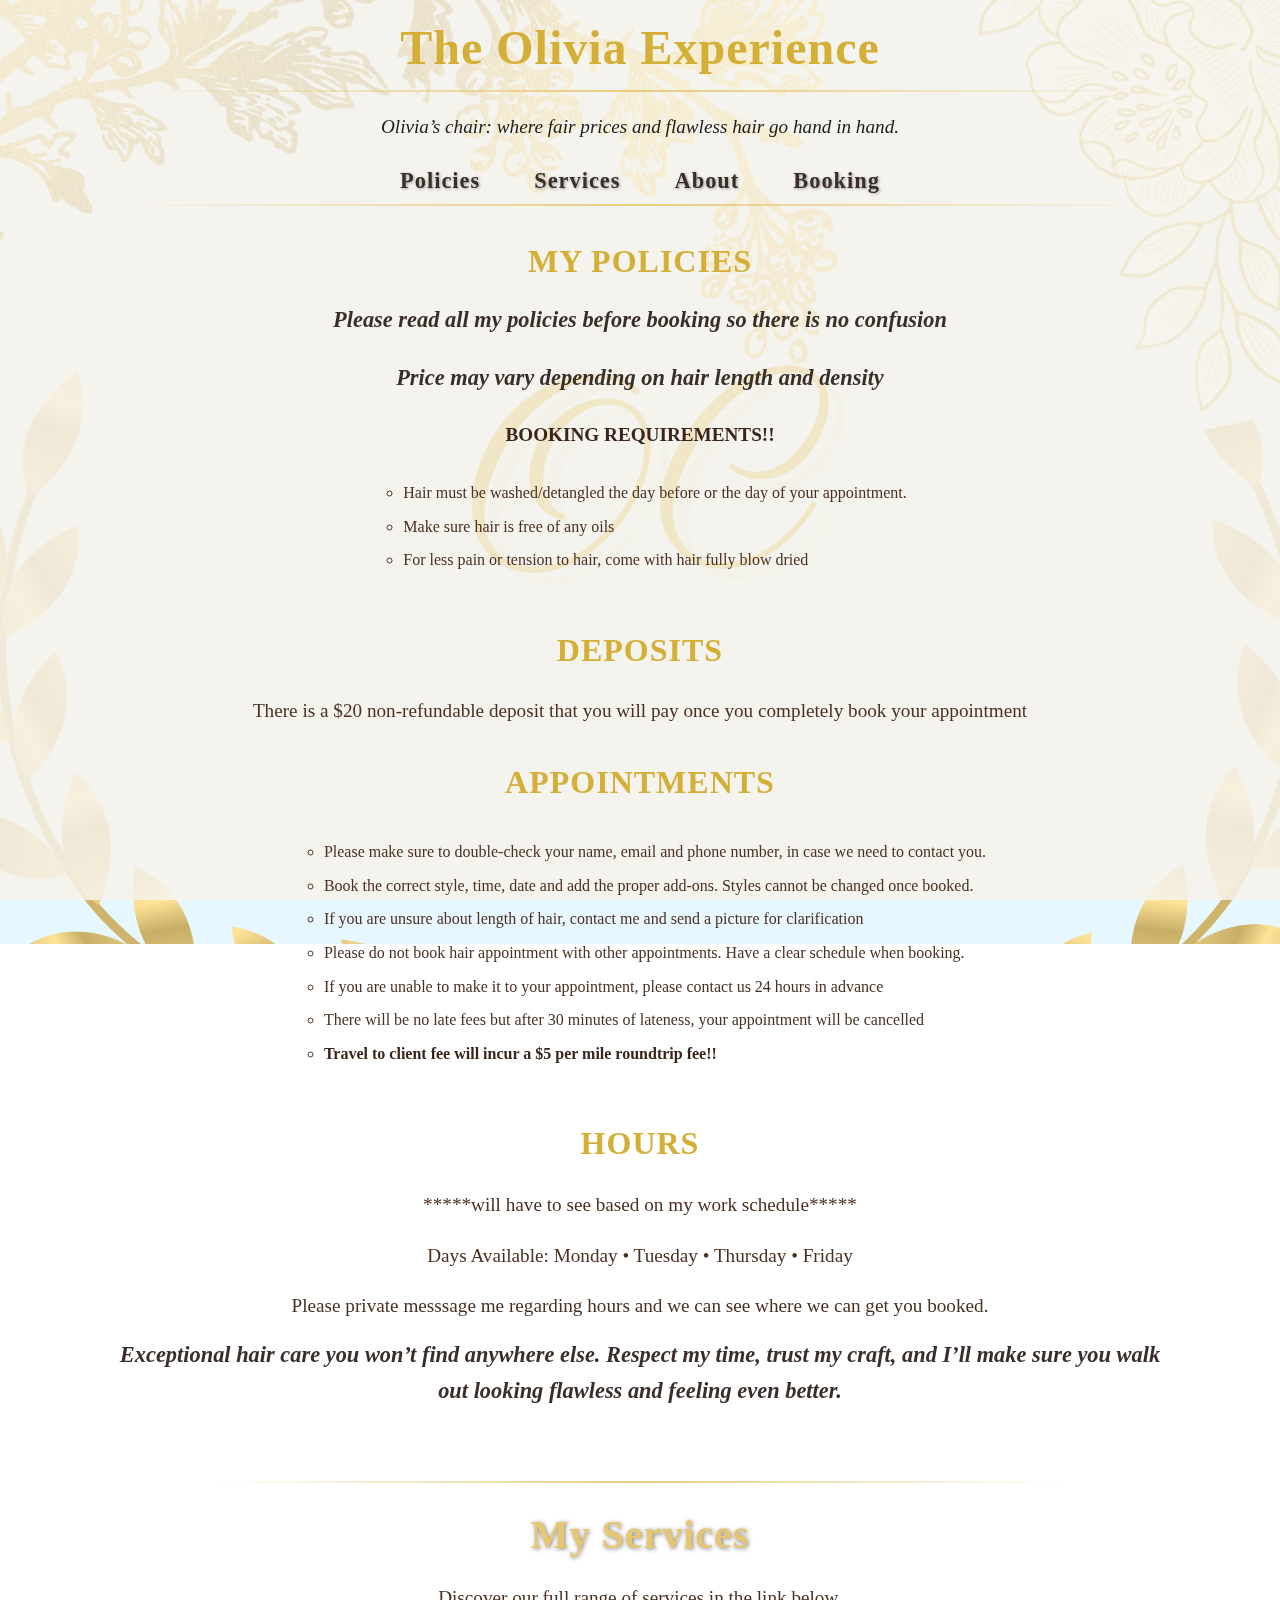
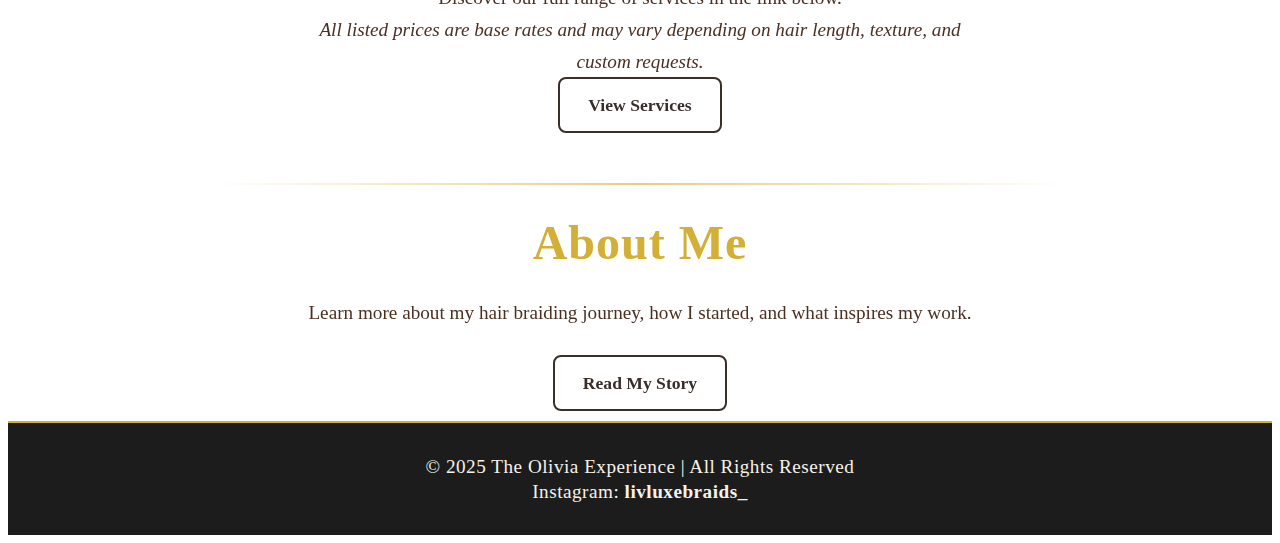
<file: index.html>
<!DOCTYPE html>
<html>
  <head>
    <title>The Olivia Experience</title>
    <link rel="stylesheet" href="OSH_Style.css" />
  </head>

  <body>
    <header>
      <h1>The Olivia Experience</h1>
      <hr class="divider">
      <p><em>Olivia’s chair: where fair prices and flawless hair go hand in hand.</em></p>
    </header>

    <nav>
      <a href="#Policies">Policies</a>
      <a href="#Services">Services</a>
      <a href="#About">About</a>
      <a href="/OS_Booking.html">Booking</a>

      <hr class="divider">
    </nav>


    <section id = "Policies" class="Policies">
      <h2>My Policies</h2>
      <h3>Please read all my policies before booking so there is no confusion </h3>
      <h3>Price may vary depending on hair length and density</h3>
      <p><strong>BOOKING REQUIREMENTS!!</strong></p>
      <ul>
        <li>Hair must be washed/detangled the day before or the day of your appointment.</li>
        <li>Make sure hair is free of any oils</li>
        <li>For less pain or tension to hair, come with hair fully blow dried</li>
      </ul>

      <h2>Deposits</h2>
      <p>There is a $20 non-refundable deposit that you will pay once you completely book your appointment</p>

      <h2>Appointments</h2>
      <ul>
        <li>Please make sure to double-check your name, email and phone number, in case we need to contact you.</li>
        <li>Book the correct style, time, date and add the proper add-ons. Styles cannot be changed once booked.</li>
        <li>If you are unsure about length of hair, contact me and send a picture for clarification</li>
        <li>Please do not book hair appointment with other appointments. Have a clear schedule when booking.</li>
        <li>If you are unable to make it to your appointment, please contact us 24 hours in advance</li>
        <li>There will be no late fees but after 30 minutes of lateness, your appointment will be cancelled </li>
        <li><strong>Travel to client fee will incur a $5 per mile roundtrip fee!!</strong></li>
      </ul>

      <h2>Hours</h2>
      <p>*****will have to see based on my work schedule*****</p>
      <p>Days Available: Monday • Tuesday • Thursday • Friday</p>
      <p>Please private messsage me regarding hours and we can see where we can get you booked.</p>

      <h3>Exceptional hair care you won’t find anywhere else. Respect my time, trust my craft, and I’ll make sure you walk out looking flawless and feeling even better.</h3>


    </section>

    <section id = "Services" class="Services">
        <hr class="divider">
        <h1>My Services</h1>
        <p>
            Discover our full range of services in the link below.<br>
            <em> All listed prices are base rates and may vary depending on hair length, texture, and custom requests.</em> 
        </p>

        <a href="OS_Services.html" class="btn btn-outline">View Services</a>
    </section>

    <section id = "About" class="About">
      <hr class="divider">
      <h1>About Me</h1>
      <p>Learn more about my hair braiding journey, how I started, and what inspires my work.</p>

      <a class="btn btn-outline" href="OS_About.html">Read My Story</a>
  </section>
  </body>

  <footer>
    <p>© 2025 The Olivia Experience | All Rights Reserved</p>
    <p>Instagram: <a href="https://www.instagram.com/livluxebraids_/" target="_blank">livluxebraids_</a></p>
  </footer>

</html>
</file>
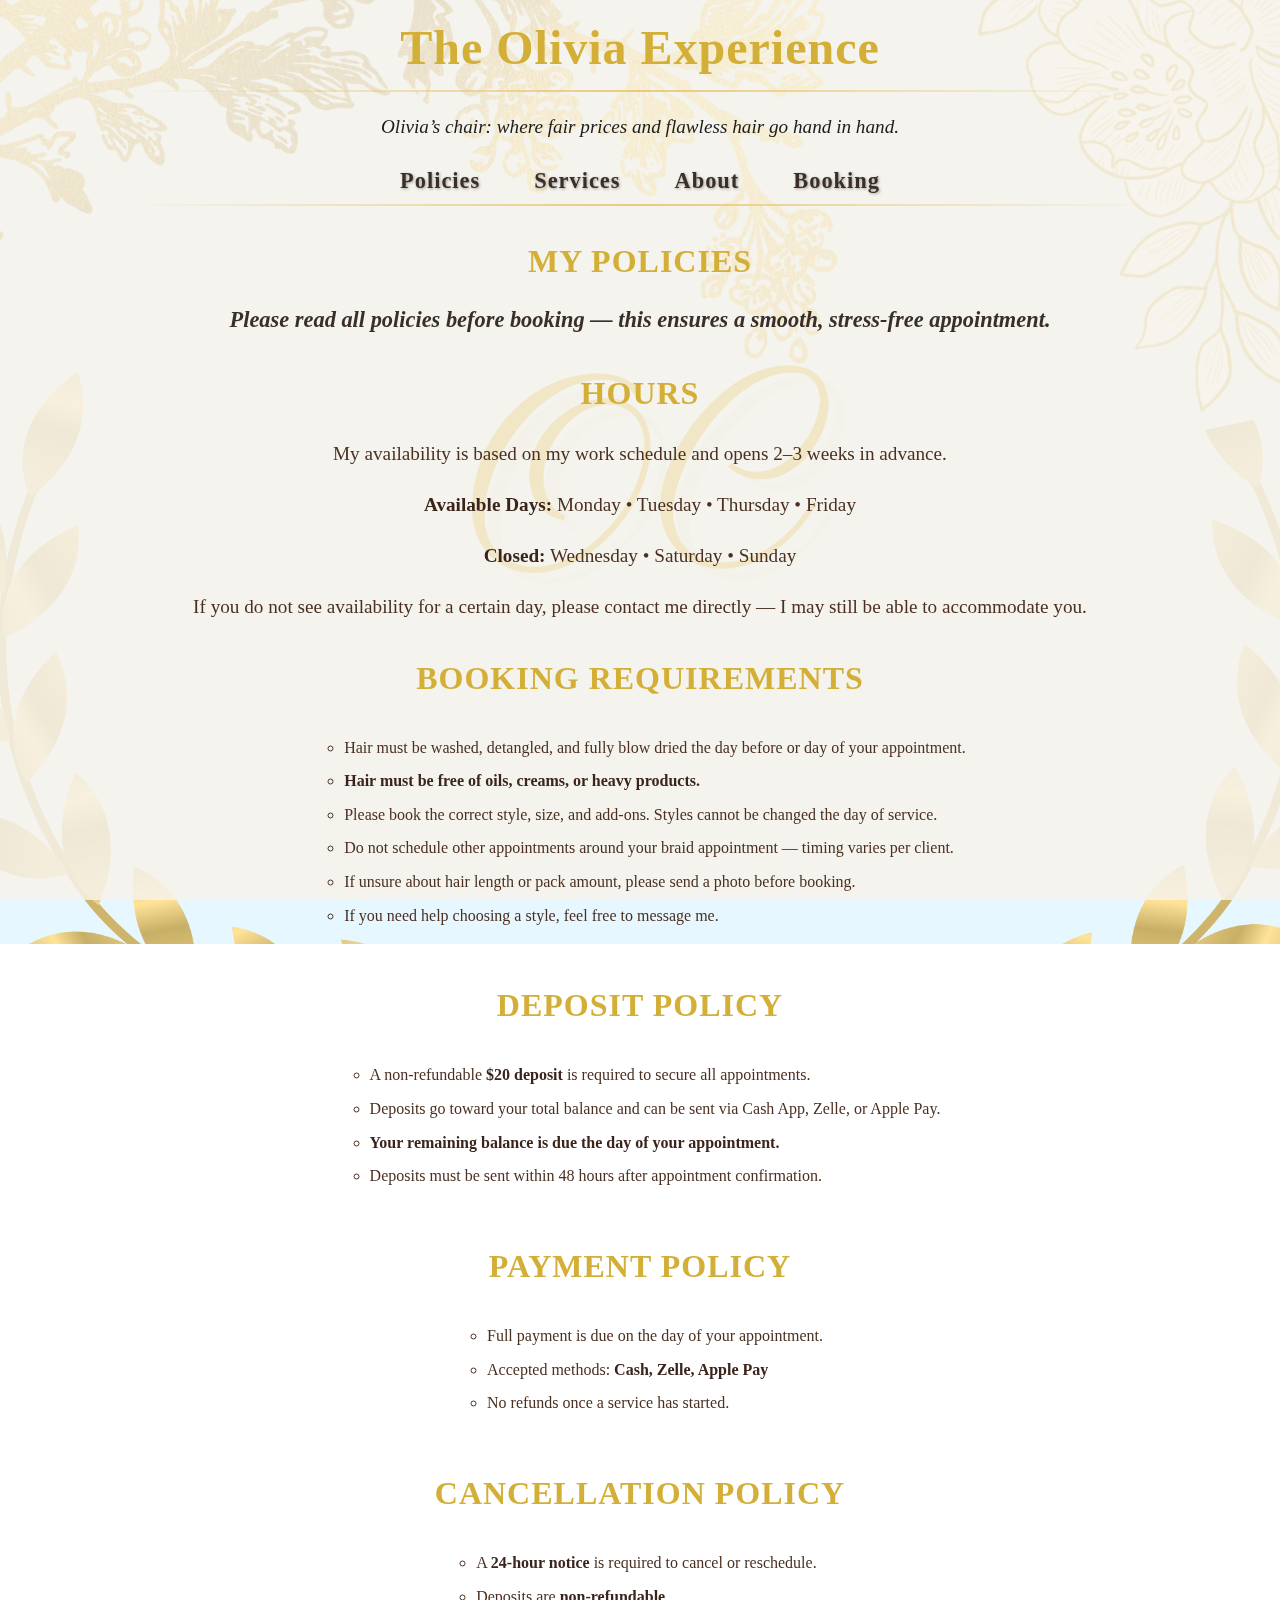
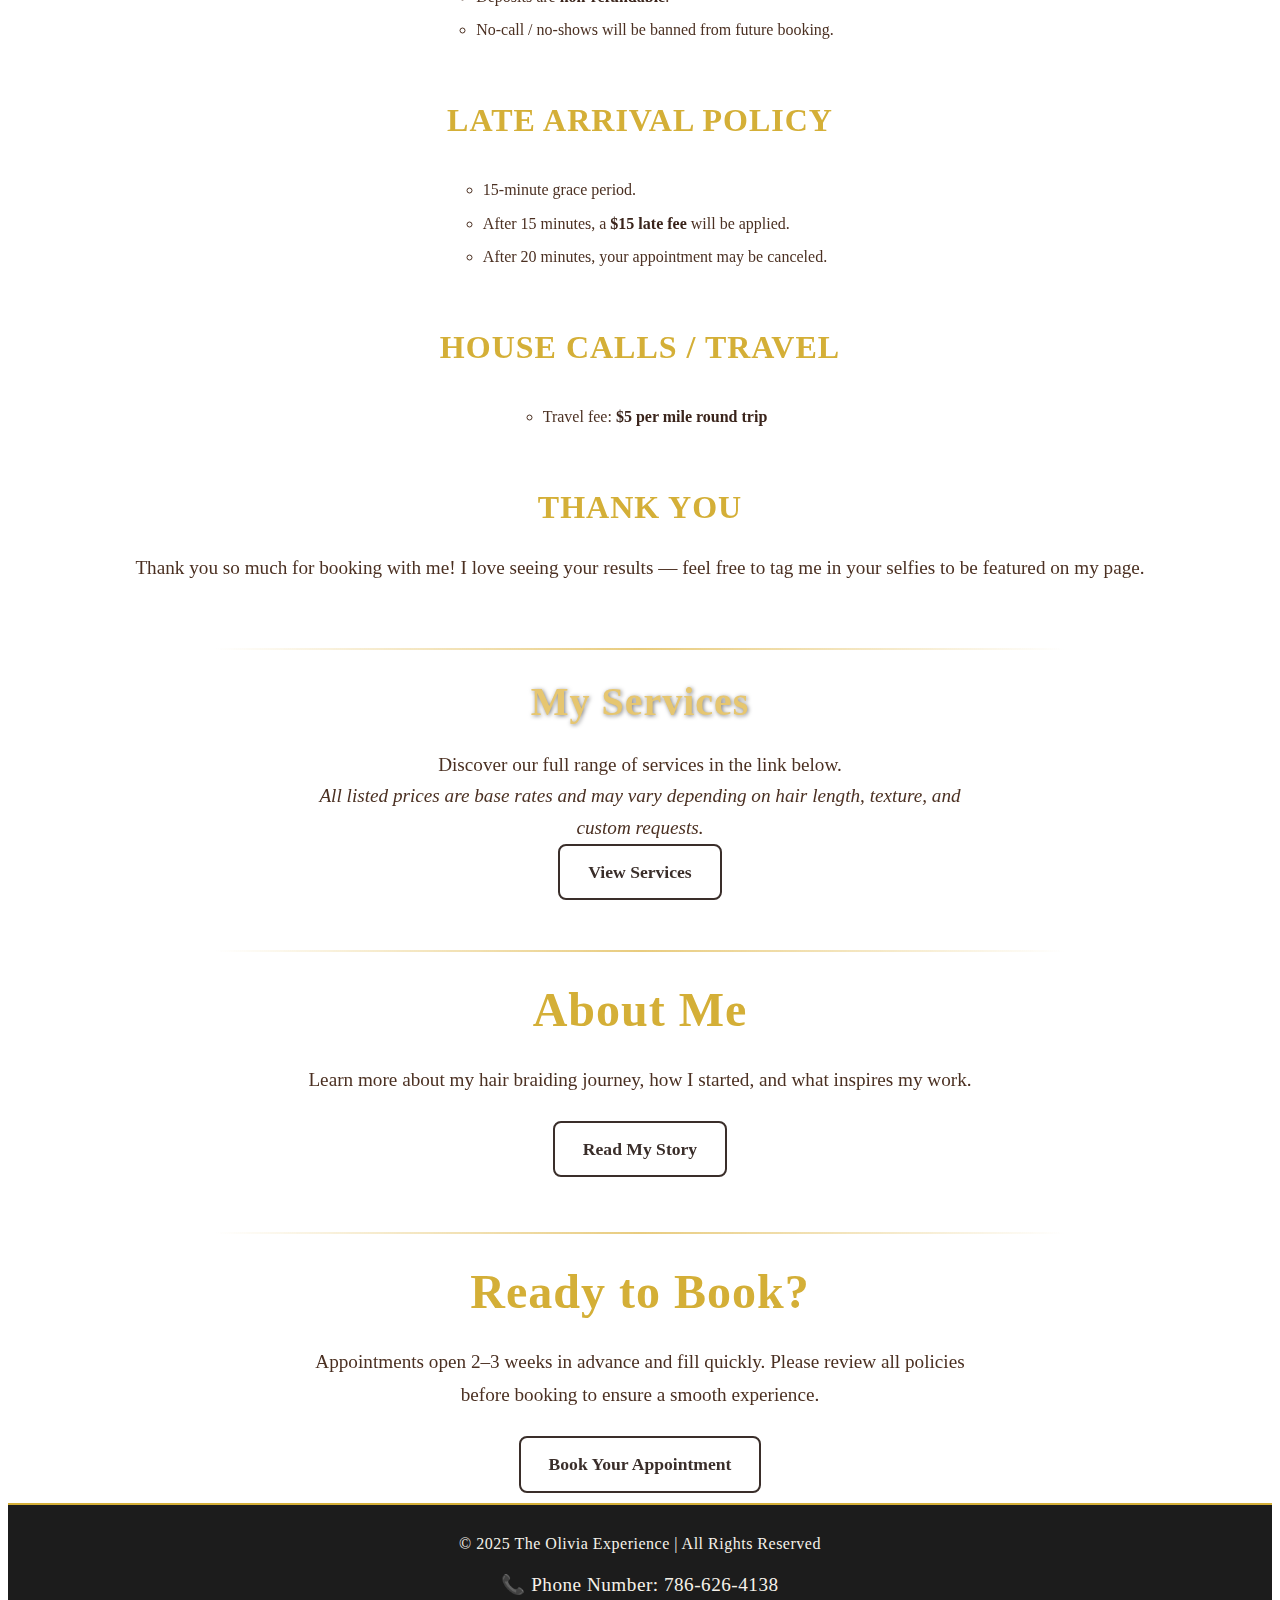
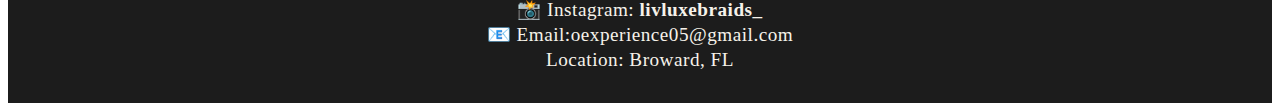
<file: Index.html>
<!DOCTYPE html>
<html>
  <head>
    <meta charset="UTF-8">
    <meta name="viewport" content="width=device-width, initial-scale=1.0">
    <title>The Olivia Experience</title>
    <link rel="stylesheet" href="OSH_Style.css" />
    </head>


  <body>
    <header>
      <h1>The Olivia Experience</h1>
      <hr class="divider">
      <p><em>Olivia’s chair: where fair prices and flawless hair go hand in hand.</em></p>
    </header>

    <nav>
      <a href="#Policies">Policies</a>
      <a href="OS_Services.html">Services</a>
      <a href="OS_About.html">About</a>
      <a href="OS_Booking.html">Booking</a>

      <hr class="divider">
    </nav>


    <section id="Policies" class="Policies">
        <h2>My Policies</h2>
        <h3>Please read all policies before booking — this ensures a smooth, stress-free appointment.</h3>

        <h2> HOURS</h2>
        <p>My availability is based on my work schedule and opens 2–3 weeks in advance.</p>
        <p><strong>Available Days:</strong> Monday • Tuesday • Thursday • Friday</p>
        <p><strong>Closed:</strong> Wednesday • Saturday • Sunday</p>
        <p>If you do not see availability for a certain day, please contact me directly — I may still be able to accommodate you.</p>

        <h2> BOOKING REQUIREMENTS</h2>
        <ul>
            <li>Hair must be washed, detangled, and fully blow dried the day before or day of your appointment.</li>
            <li><strong> Hair must be free of oils, creams, or heavy products.</strong></li>
            <li>Please book the correct style, size, and add-ons. Styles cannot be changed the day of service.</li>
            <li>Do not schedule other appointments around your braid appointment — timing varies per client.</li>
            <li>If unsure about hair length or pack amount, please send a photo before booking.</li>
            <li>If you need help choosing a style, feel free to message me.</li>
        </ul>

        <h2> DEPOSIT POLICY</h2>
        <ul>
            <li>A non-refundable <strong>$20 deposit</strong> is required to secure all appointments.</li>
            <li>Deposits go toward your total balance and can be sent via Cash App, Zelle, or Apple Pay.</li>
            <li><strong>Your remaining balance is due the day of your appointment.</strong></li>
            <li>Deposits must be sent within 48 hours after appointment confirmation.</li>
        </ul>

        <h2> PAYMENT POLICY</h2>
        <ul>
            <li>Full payment is due on the day of your appointment.</li>
            <li>Accepted methods: <strong>Cash, Zelle, Apple Pay</strong></li>
            <li>No refunds once a service has started.</li>
        </ul>

        <h2> CANCELLATION POLICY</h2>
        <ul>
            <li>A <strong>24-hour notice</strong> is required to cancel or reschedule.</li>
            <li>Deposits are <strong>non-refundable</strong>.</li>
            <li>No-call / no-shows will be banned from future booking.</li>
        </ul>

        <h2> LATE ARRIVAL POLICY</h2>
        <ul>
            <li>15-minute grace period.</li>
            <li>After 15 minutes, a <strong>$15 late fee</strong> will be applied.</li>
            <li>After 20 minutes, your appointment may be canceled.</li>
        </ul>

        <h2> HOUSE CALLS / TRAVEL</h2>
        <ul>
            <li>Travel fee: <strong>$5 per mile round trip</strong></li>
        </ul>

        <h2> THANK YOU</h2>
        <p>Thank you so much for booking with me! I love seeing your results — feel free to tag me in your selfies to be featured on my page. </p>
    </section>


    <section id = "Services" class="Services">
        <hr class="divider">
        <h1>My Services</h1>
        <p>
            Discover our full range of services in the link below.<br>
            <em> All listed prices are base rates and may vary depending on hair length, texture, and custom requests.</em> 
        </p>

        <a href="OS_Services.html" class="btn btn-outline">View Services</a>
    </section>

    <section id = "About" class="About">
      <hr class="divider">
      <h1>About Me</h1>
      <p>Learn more about my hair braiding journey, how I started, and what inspires my work.</p>

      <a class="btn btn-outline" href="OS_About.html">Read My Story</a>
    </section>

    <section id="Booking" class="BookingCTA">
        <hr class="divider">
        <h1>Ready to Book?</h1>
        <p>
            Appointments open 2–3 weeks in advance and fill quickly.
            Please review all policies before booking to ensure a smooth experience.
        </p>

        <a href="Index.html" class="btn btn-outline">Book Your Appointment</a>
    </section>

    <footer>
        © 2025 The Olivia Experience | All Rights Reserved  
        <br><br>
        <p>📞 Phone Number: 786-626-4138</p>
        <p>📸 Instagram: <a href="https://www.instagram.com/livluxebraids_" target="_blank">
                        livluxebraids_
                    </a></p>
        <p>📧 Email:oexperience05@gmail.com</p>
        <p>Location: Broward, FL</p>
    </footer>

  </body>

</html>
</file>
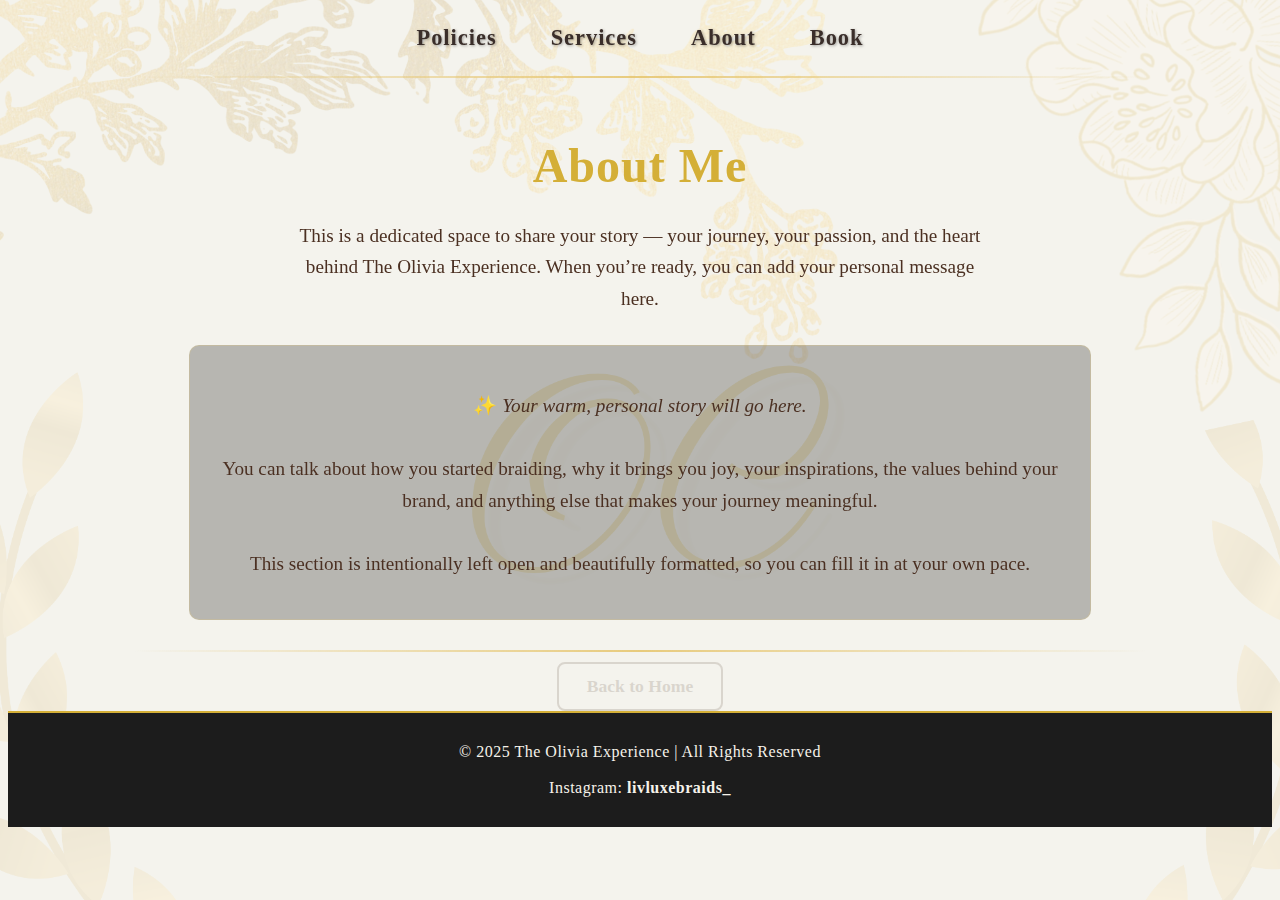
<file: OS_About.html>
<!DOCTYPE html>
<html lang="en">

<head>
    <meta charset="UTF-8">
    <meta name="viewport" content="width=device-width, initial-scale=1.0">
    <title>About Me | The Olivia Experience</title>
    <link rel="stylesheet" href="OSH_Style.css">
</head>

<body>

    <!-- NAVIGATION -->
    <nav>
        <a href="OS_Home.html#Policies">Policies</a>
        <a href="OS_Home.html#Services">Services</a>
        <a href="OS_About.html">About</a>
        <a href="OS_Booking.html">Book</a>
    </nav>

    <hr class="divider">

    <!-- ABOUT HEADER -->
    <section class="AboutPage">
        <h1>About Me</h1>

        <p class="about-intro">
            This is a dedicated space to share your story — your journey,
            your passion, and the heart behind The Olivia Experience.
            When you’re ready, you can add your personal message here.
        </p>

        <div class="about-placeholder">
            <p>
                ✨ <em>Your warm, personal story will go here.</em><br><br>
                You can talk about how you started braiding, why it brings you joy,
                your inspirations, the values behind your brand, and anything else
                that makes your journey meaningful.
                <br><br>
                This section is intentionally left open and beautifully formatted,
                so you can fill it in at your own pace.
            </p>
        </div>
    </section>

    <hr class="divider">

    <!-- BACK BUTTON -->
    <div class="centered">
        <a href="OS_Home.html#About" class="btn btn-outline">Back to Home</a>
    </div>

    <footer>
        © 2025 The Olivia Experience | All Rights Reserved  
        <br><br>
        Instagram: 
        <a href="https://www.instagram.com/livluxebraids_" target="_blank">
            livluxebraids_
        </a>
    </footer>

</body>

</html>
</file>
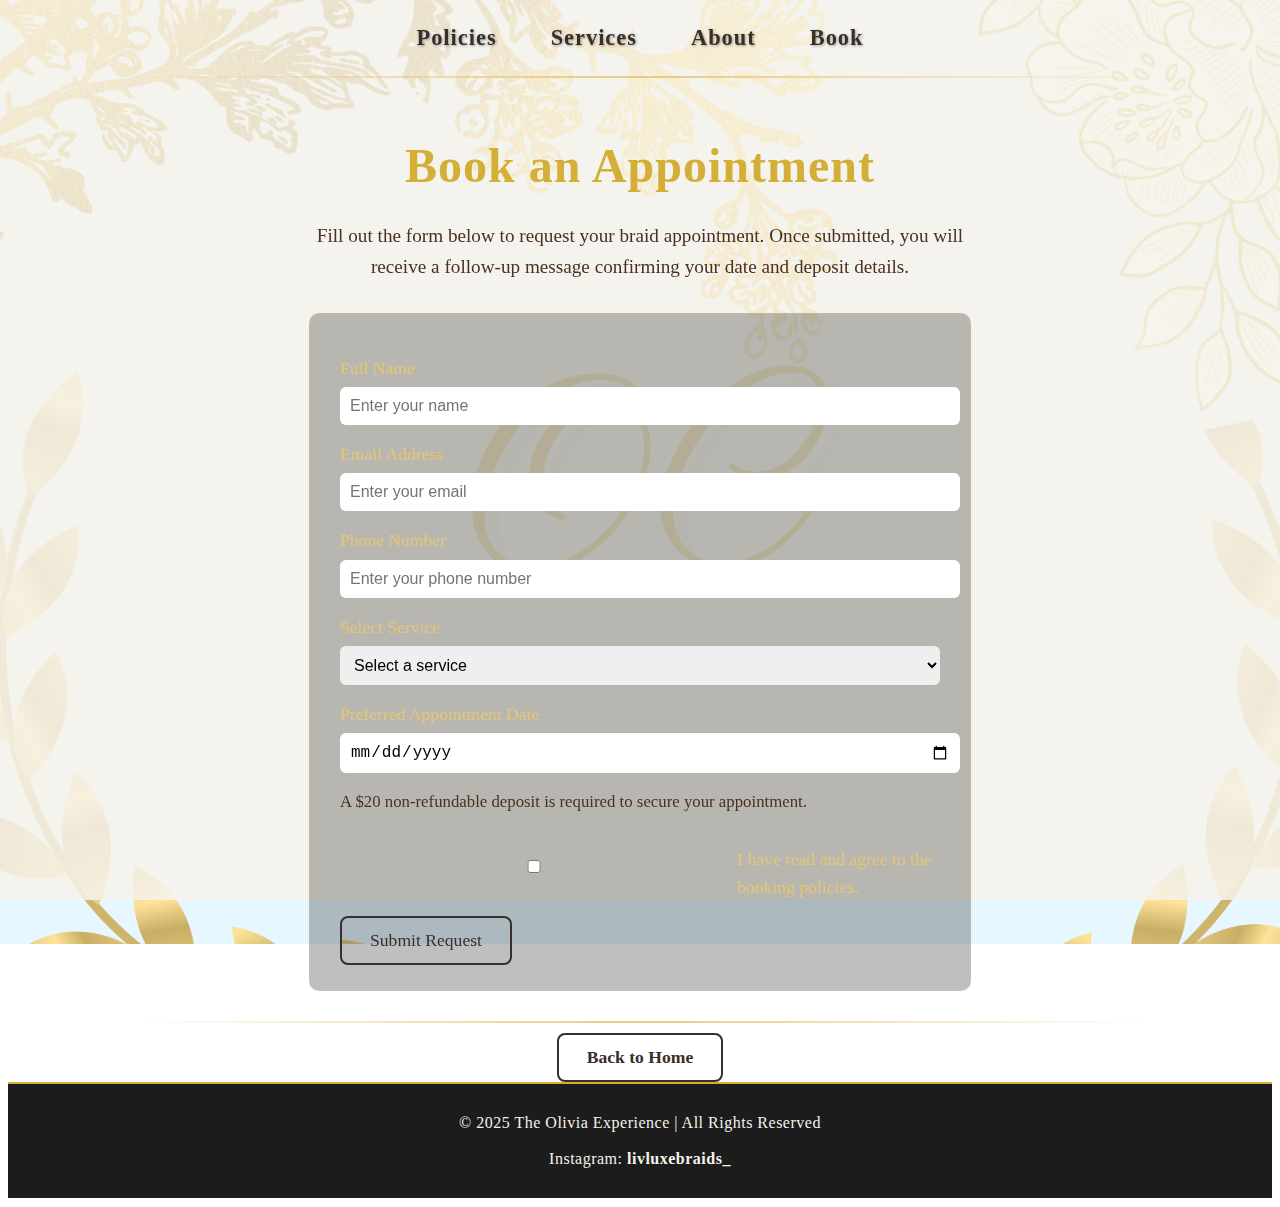
<file: OS_Booking.html>
<!DOCTYPE html>
<html lang="en">

<head>
    <meta charset="UTF-8">
    <meta name="viewport" content="width=device-width, initial-scale=1.0">
    <title>Book Appointment | The Olivia Experience</title>
    <link rel="stylesheet" href="OSH_Style.css">
</head>

<body>

    <!-- NAVIGATION -->
    <nav>
        <a href="OS_Home.html#Policies">Policies</a>
        <a href="OS_Home.html#Services">Services</a>
        <a href="OS_About.html">About</a>
        <a href="OS_Booking.html">Book</a>
    </nav>

    <hr class="divider">

    <!-- BOOKING FORM -->
    <section class="BookingPage">
        <h1>Book an Appointment</h1>

        <p class="booking-intro">
            Fill out the form below to request your braid appointment.
            Once submitted, you will receive a follow-up message confirming your date and deposit details.
        </p>

        <form class="booking-form">
            
            <label>Full Name</label>
            <input type="text" placeholder="Enter your name">

            <label>Email Address</label>
            <input type="email" placeholder="Enter your email">

            <label>Phone Number</label>
            <input type="tel" placeholder="Enter your phone number">

            <label>Select Service</label>
            <select>
                <option disabled selected>Select a service</option>
                <option>Heart Stitch Braids</option>
                <option>Feed-In Stitch Braids</option>
                <option>Knotless Fulani Combo</option>
                <option>Marley Twists</option>
                <option>Senegalese Twists</option>
                <option>Mini Twists</option>
                <option>Maintenance / Touch-Up</option>
                <option>Scalp Treatment / Wash</option>
            </select>

            <label>Preferred Appointment Date</label>
            <input type="date">

            <p class="deposit-note">
                A $20 non-refundable deposit is required to secure your appointment.
            </p>

            <div class="checkbox">
                <input type="checkbox">  
                <label>I have read and agree to the booking policies.</label>
            </div>

            <button type="submit" class="btn btn-outline" style="margin-top:15px;">
                Submit Request
            </button>

        </form>
    </section>

    <hr class="divider">

    <div class="centered">
        <a href="OS_Home.html" class="btn btn-outline">Back to Home</a>
    </div>

    <footer>
        © 2025 The Olivia Experience | All Rights Reserved  
        <br><br>
        Instagram: 
        <a href="https://www.instagram.com/livluxebraids_" target="_blank">
            livluxebraids_
        </a>
    </footer>

</body>

</html>
</file>
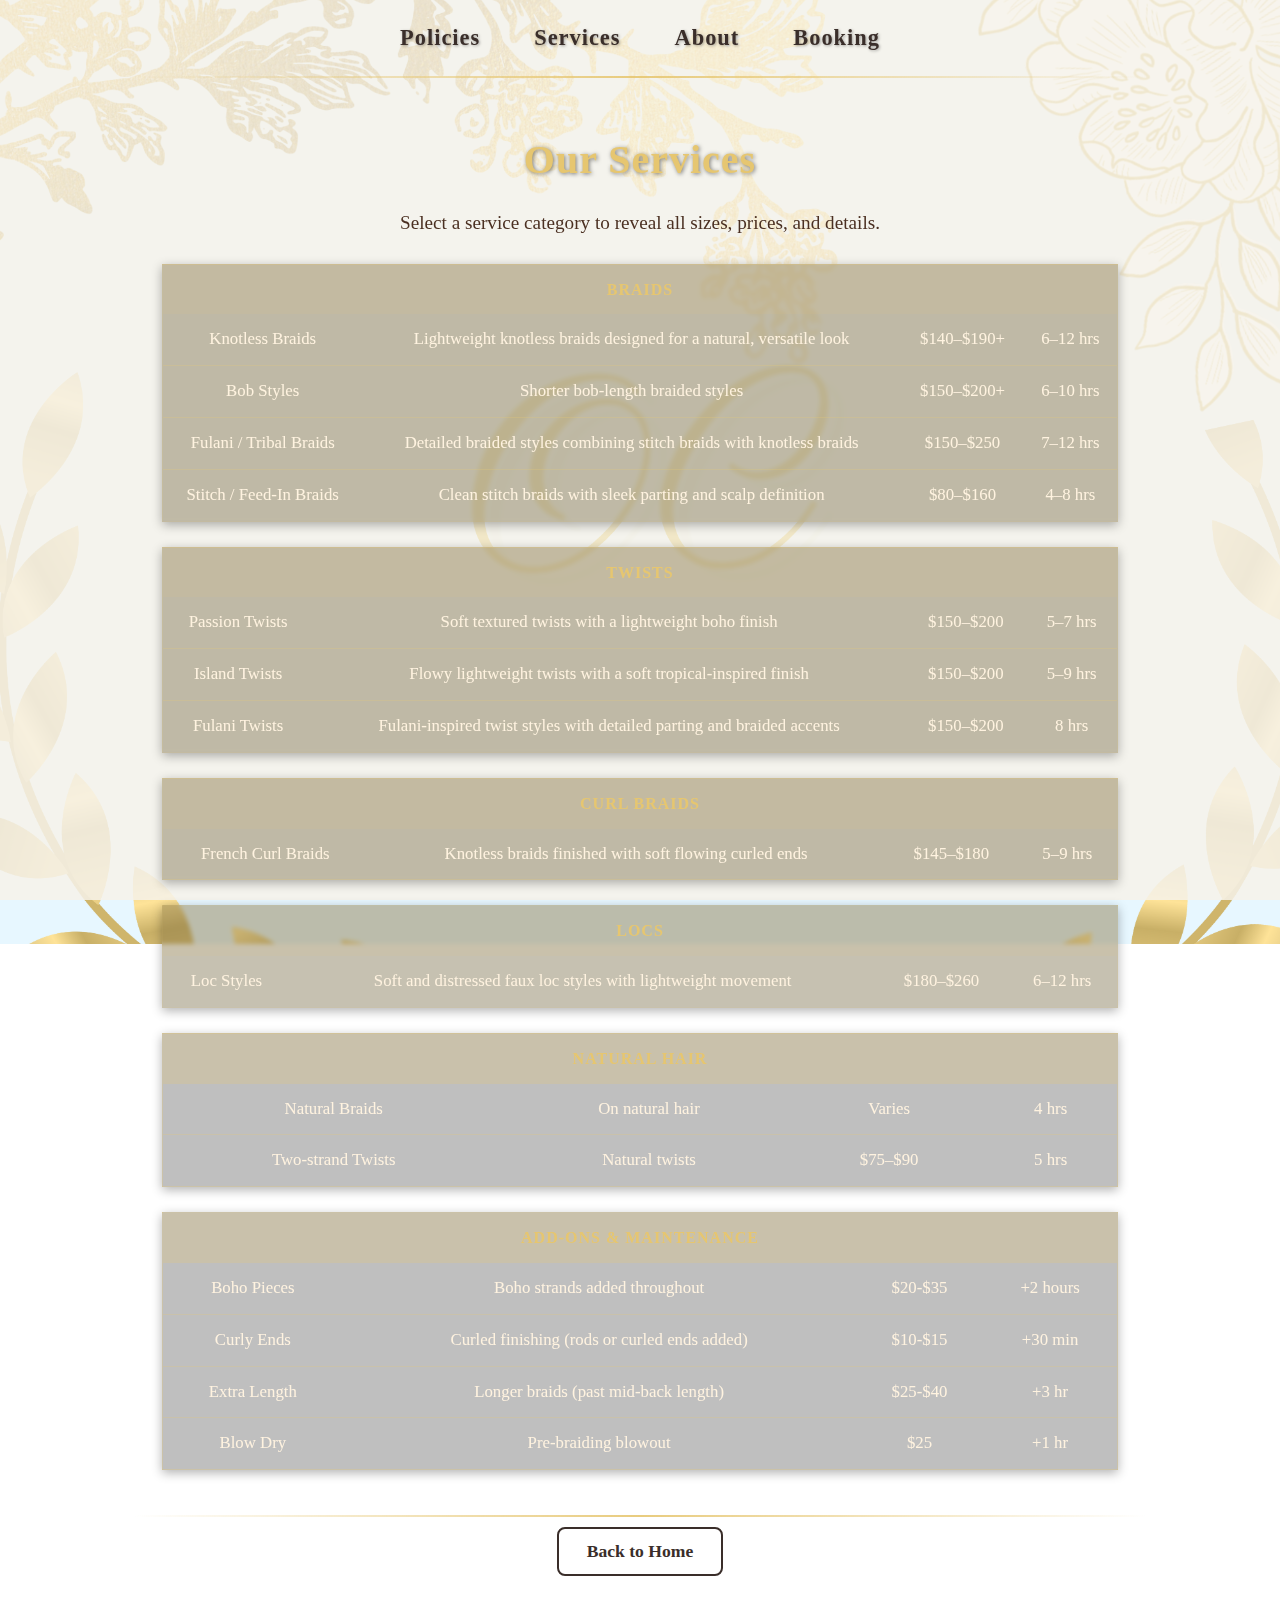
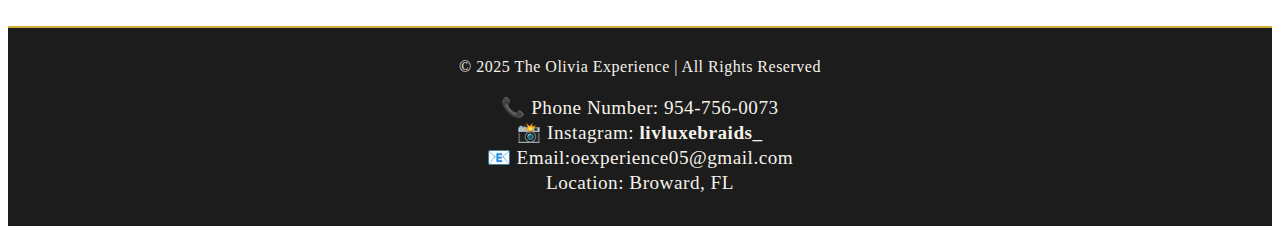
<file: OS_Services.html>
<!DOCTYPE html>
<html lang="en">
<head>
    <meta charset="UTF-8">
    <meta name="viewport" content="width=device-width, initial-scale=1.0">
    <title>Services | The Olivia Experience</title>
    <link rel="stylesheet" href="OSH_Style.css">
</head>

<body>

    <!-- NAVIGATION -->
    <nav>
      <a href="index.html">Policies</a>
      <a href="OS_Services.html">Services</a>
      <a href="OS_About.html">About</a>
      <a href="OS_Booking.html">Booking</a>
    </nav>

    <hr class="divider">

    <!-- SERVICES HEADER -->
    <section class="Services">
    <h1>Our Services</h1>
    <p>Select a service category to reveal all sizes, prices, and details.</p>


    <!-- CATEGORY TABLES RESTRUCTURED BASED ON OPTION C -->
    <div class="service-table">
    <table>
    <tr><th colspan="4">BRAIDS</th></tr>
    <tr class="collapsible">
        
    <td>Knotless Braids</td>
    <td>Lightweight knotless braids designed for a natural, versatile look</td>
    <td>$140–$190+</td>
    <td>6–12 hrs</td>
    </tr>
    
    <tr class="content-row">
        <td>Large</td>
        <td>Bigger braid sizes with larger parts for a quicker install</td>
        <td>$140</td>
        <td>6 hrs</td>
    </tr>
    
    <tr class="content-row">
        <td>Medium</td>
        <td>A balanced braid size offering fullness with a natural finish</td>
        <td>$160</td>
        <td>8 hrs 30 min</td>
    </tr>
    
    <tr class="content-row">
        <td>Smedium</td>
        <td>A blend between medium and small for added fullness and detail</td>
        <td>$175</td>
        <td>10 hrs</td>
    </tr>
    
    <tr class="content-row">
        <td>Small</td>
        <td>Smaller detailed braids for a fuller and longer-lasting look</td>
        <td>$190</td>
        <td>12 hrs 30 min</td>
    </tr>
    
    <tr class="content-row">
        <td>Extra Small</td>
        <td>Highly detailed extra small styles requiring artist approval</td>
        <td>Final price determined after consultation</td>
        <td>12 hrs +</td>
    </tr>

    <tr class="collapsible">
        <td>Bob Styles</td> 
        <td>Shorter bob-length braided styles</td>
        <td>$150–$200+</td>
        <td>6–10 hrs</td>
    </tr>
    
    <tr class="content-row">
        <td>Medium</td>
        <td>Balanced bob styles with moderate fullness</td>
        <td>$150</td>
        <td>6 hrs</td>
    </tr>
    
    <tr class="content-row">
        <td>Smedium</td>
        <td>A blend between medium and small for a fuller look</td>
        <td>$170</td>
        <td>7 hrs</td>
    </tr>
    
    <tr class="content-row">
        <td>Small</td>
        <td>Fuller bob styles with a more detailed look</td>
        <td>$200</td>
        <td>9 hrs</td>
    </tr>

    <tr class="collapsible">
        <td>Fulani / Tribal Braids</td>
        <td>Detailed braided styles combining stitch braids with knotless braids</td>
        <td>$150–$250</td>
        <td>7–12 hrs</td>
    </tr>
    
    <tr class="content-row">
        <td>Medium</td>
        <td>Clean tribal braid styles with moderate fullness and detail</td>
        <td>$150</td>
        <td>7 hrs</td>
    </tr>
    
    <tr class="content-row">
        <td>Smedium</td>
        <td>A fuller tribal look with more intricate parting and braid count</td>
        <td>$165</td>
        <td>9 hrs</td>
    </tr>
    
    <tr class="content-row">
        <td>Small</td>
        <td>Detailed tribal braids with smaller sections for a fuller finish</td>
        <td>$200</td>
        <td>12 hrs</td>
    </tr>

    <tr class="collapsible">
        <td>Stitch / Feed-In Braids</td>
        <td>Clean stitch braids with sleek parting and scalp definition</td>
        <td>$80–$160</td>
        <td>4–8 hrs</td>
    </tr>
    
    <tr class="content-row">
        <td>4–6 Stitch Braids</td>
        <td>Simple feed-in braid styles with a clean and lightweight finish</td>
        <td>$80</td>
        <td>4 hrs</td>
    </tr>
    
    <tr class="content-row">
        <td>8 Stitch Braids</td>
        <td>A fuller stitch braid look with added braid definition</td>
        <td>$100</td>
        <td>6 hrs</td>
    </tr>
    
    <tr class="content-row">
        <td>10 Stitch Braids</td>
        <td>Detailed stitch braid styles with more braid count and fullness</td>
        <td>$110</td>
        <td>8 hrs</td>
    </tr>
    
    <tr class="content-row">
        <td>Alicia Keys Braids — Smedium</td>
        <td>Signature inspired braid pattern with balanced fullness and detail</td>
        <td>$145</td>
        <td>5 hrs</td>
    </tr>
    
    <tr class="content-row">
        <td>Alicia Keys Braids — Small</td>
        <td>Smaller detailed Alicia Keys inspired braids for a fuller finish</td>
        <td>$160</td>
        <td>6 hrs 40 min</td>
    </tr>

    </table>
    </div>

    <div class="service-table">
    <table>
    <tr><th colspan="4">TWISTS</th></tr>
    <tr class="collapsible">
    
    <tr class="collapsible">
        <td>Passion Twists</td>
        <td>Soft textured twists with a lightweight boho finish</td>
        <td>$150–$200</td>
        <td>5–7 hrs</td>
    </tr>
    
    <tr class="content-row">
        <td>Medium</td>
        <td>Lightweight twists with a soft natural look</td>
        <td>$150</td>
        <td>5 hrs 30 min</td>
    </tr>
    
    <tr class="content-row">
        <td>Smedium</td>
        <td>A fuller twist look with added volume and definition</td>
        <td>$175</td>
        <td>6 hrs</td>
    </tr>
    
    <tr class="content-row">
        <td>Small</td>
        <td>Detailed passion twists for maximum fullness and movement</td>
        <td>$200</td>
        <td>7 hrs</td>
    </tr>
    
    <tr class="collapsible">
        <td>Island Twists</td>
        <td>Flowy lightweight twists with a soft tropical-inspired finish</td>
        <td>$150–$200</td>
        <td>5–9 hrs</td>
    </tr>
    
    <tr class="content-row">
        <td>Medium</td>
        <td>Soft lightweight twists with a natural everyday look</td>
        <td>$150</td>
        <td>5 hrs 30 min</td>
    </tr>
    
    <tr class="content-row">
        <td>Smedium</td>
        <td>Fuller twists with added volume and a more detailed finish</td>
        <td>$175</td>
        <td>7 hrs</td>
    </tr>
    
    <tr class="content-row">
        <td>Small</td>
        <td>Smaller detailed twists for extra fullness and movement</td>
        <td>$200</td>
        <td>9 hrs</td>
    </tr>
    
    <tr class="collapsible">
        <td>Fulani Twists</td>
        <td>Fulani-inspired twist styles with detailed parting and braided accents</td>
        <td>$150–$200</td>
        <td>8 hrs</td>
    </tr>
    
    <tr class="content-row">
        <td>Medium</td>
        <td>Balanced Fulani twist styles with moderate fullness</td>
        <td>$150</td>
        <td>8 hrs</td>
    </tr>
    
    <tr class="content-row">
        <td>Smedium</td>
        <td>A fuller Fulani twist look with added detail and volume</td>
        <td>$165</td>
        <td>8 hrs</td>
    </tr>
    
    <tr class="content-row">
        <td>Small</td>
        <td>Detailed Fulani twists with smaller sections for a fuller finish</td>
        <td>$200</td>
        <td>8 hrs</td>
    </tr>

    </table>
    </div>


    <div class="service-table">
    <table>
    <tr><th colspan="4">CURL BRAIDS</th></tr>
    <tr class="collapsible">
        <td>French Curl Braids</td>
        <td>Knotless braids finished with soft flowing curled ends</td>
        <td>$145–$180</td>
        <td>5–9 hrs</td>
    </tr>
    
    <tr class="content-row">
        <td>Large</td>
        <td>Larger braid sizing with lightweight fullness and soft curls</td>
        <td>$145</td>
        <td>5 hrs 30 min</td>
    </tr>
    
    <tr class="content-row">
        <td>Medium</td>
        <td>Balanced braid sizing with soft curls and moderate fullness</td>
        <td>$155</td>
        <td>7 hrs 30 min</td>
    </tr>
    
    <tr class="content-row">
        <td>Smedium</td>
        <td>A fuller braid look with added detail and soft curled ends</td>
        <td>$165</td>
        <td>8 hrs 30 min</td>
    </tr>
    
    <tr class="content-row">
        <td>Small</td>
        <td>Detailed smaller braids with maximum fullness and curl definition</td>
        <td>$180</td>
        <td>9 hrs 30 min</td>
    </tr>

    </table>
    </div>


    <div class="service-table">
    <table>
    <tr><th colspan="4">LOCS</th></tr>
    <tr class="collapsible">
        <td>Loc Styles</td>
        <td>Soft and distressed faux loc styles with lightweight movement</td>
        <td>$180–$260</td>
        <td>6–12 hrs</td>
    </tr>
    
    <tr class="content-row">
        <td>Soft Locs</td>
        <td>Lightweight soft faux locs with a smooth natural finish</td>
        <td>$220–$260</td>
        <td>9–11 hrs</td>
    </tr>
    
    <tr class="content-row">
        <td>Distressed Locs</td>
        <td>Textured distressed faux locs with a more boho inspired look</td>
        <td>$200–$250</td>
        <td>10–12 hrs</td>
    </tr>
    </table>
    </div>


    <div class="service-table">
    <table>
    <tr><th colspan="4">NATURAL HAIR</th></tr>
    <tr><td>Natural Braids</td><td>On natural hair</td><td>Varies</td><td>4 hrs</td></tr>
    <tr><td>Two-strand Twists</td><td>Natural twists</td><td>$75–$90</td><td>5 hrs</td></tr>
    </table>
    </div>


    <div class="service-table">
    <table>
    <tr><th colspan="4">ADD-ONS & MAINTENANCE</th></tr>
    <tr><td>Boho Pieces</td><td>Boho strands added throughout</td><td>$20-$35</td><td>+2 hours</td></tr>
    <tr><td>Curly Ends</td><td>Curled finishing (rods or curled ends added)</td><td>$10-$15</td><td>+30 min</td></tr>
    <tr><td>Extra Length</td><td>Longer braids (past mid-back length)</td><td>$25-$40</td><td>+3 hr</td></tr>
    <tr><td>Blow Dry</td><td>Pre-braiding blowout</td><td>$25</td><td>+1 hr</td></tr>
        
    </table>
    </div>

    </section>

    <hr class="divider">

    <!-- BACK BUTTON -->
    <div style="text-align:center; padding-bottom: 50px;">
        <a href="index.html#Services" class="btn btn-outline">Back to Home</a>
    </div>

    <!-- FOOTER -->
    <footer>
        © 2025 The Olivia Experience | All Rights Reserved  
        <br><br>
        <p>📞 Phone Number: 954-756-0073</p>
        <p>📸 Instagram: <a href="https://www.instagram.com/livluxebraids_" target="_blank">
                        livluxebraids_
                    </a></p>
        <p>📧 Email:oexperience05@gmail.com</p>
        <p>Location: Broward, FL</p>
    </footer>

    <script>
    document.addEventListener("DOMContentLoaded", function () {
        // For simple row dropdowns (Heart styles example)
        document.querySelectorAll(".collapsible").forEach(row => {
            row.addEventListener("click", () => {
                let next = row.nextElementSibling;
                while (next && next.classList.contains("content-row")) {
                    next.style.display = next.style.display === "table-row" ? "none" : "table-row";
                    next = next.nextElementSibling;
                }
            });
        });
    });
    </script>
</body>
</html>
</file>
<file: OSH_Style.css>
/* ============================================================
   OSH STYLESHEET
   Sections:
   1. CSS Variables
   2. Global Body + Background
   3. Typography
   4. Header & Navigation
   5. Dividers
   6. Sections (General)
   7. Buttons
   8. Promo Bar
   9. Services Table
   10. About Page
   11. Booking Page
   12. Footer
   13. Utilities
============================================================ */


/* ------------------------------------------------------------
   1. CSS VARIABLES
------------------------------------------------------------ */
:root {
    --gold:        #D4AF37;
    --gold-light:  #E6C670;
    --espresso:    #3A2E2A;
    --deep-brown:  #4B3022;
    --charcoal:    #1C1C1C;
    --ivory:       #F6F2EA;
    --cream:       #FFF3E0;
    --text-dark:   #1C1C1C;
}


/* ------------------------------------------------------------
   2. GLOBAL BODY + BACKGROUND
------------------------------------------------------------ */
body {
    background-image: url(BOC.png);
    background-size: cover;
    background-position: center;
    background-repeat: no-repeat;
    background-attachment: fixed;
    overflow: auto;
}

body::before {
    content: "";
    position: fixed;
    inset: 0;
    background: rgba(246, 242, 234, 0.85);
    z-index: 0;
    pointer-events: none;
}


/* ------------------------------------------------------------
   3. TYPOGRAPHY
------------------------------------------------------------ */
h1, h2 {
    text-align: center;
    margin: 20px 0 15px;
    font-family: "Playfair Display", serif;
    color: var(--gold);
    letter-spacing: 1px;
}

h1 { font-size: 3rem; }

h2 {
    font-size: 2rem;
    text-transform: uppercase;
}

h3 {
    font-size: 1.4rem;
    color: var(--espresso);
    font-style: italic;
}

p {
    font-size: 1.2rem;
    line-height: 1.65;
    color: var(--text-dark);
}

a {
    text-decoration: none;
    color: var(--deep-brown);
    font-weight: bold;
}

a:hover {
    color: var(--deep-brown);
    text-shadow: 0 0 6px rgba(255, 216, 106, 0.5);
}


/* ------------------------------------------------------------
   4. HEADER & NAVIGATION
------------------------------------------------------------ */
header {
    position: relative;
    z-index: 1;
    text-align: center;
    padding-top: 0;
    color: #F8EAD8;
}

nav {
    text-align: center;
    margin: 25px 0;
    position: relative;
    z-index: 2;
}

nav a {
    margin: 0 25px;
    font-size: 1.4rem;
    font-weight: 600;
    letter-spacing: 1px;
    color: var(--espresso);
    text-shadow: 1px 1px 3px rgba(0, 0, 0, 0.35);
    transition: color 0.2s ease, transform 0.2s ease;
}

nav a:hover {
    color: var(--gold);
    transform: scale(1.05);
}


/* ------------------------------------------------------------
   5. DIVIDERS
------------------------------------------------------------ */
.divider {
    width: 80%;
    height: 2px;
    background: linear-gradient(to right, transparent, var(--gold-light), transparent);
    opacity: 0.9;
    border: none;
    margin: 10px auto;
    animation: fadeInLine 2.5s ease-in-out forwards;
}

@keyframes fadeInLine {
    0%   { width: 0;   opacity: 0; }
    40%  { width: 60%; opacity: 0.5; }
    100% { width: 100%; opacity: 0.9; }
}


/* ------------------------------------------------------------
   6. SECTIONS (General)
------------------------------------------------------------ */
section {
    position: relative;
    z-index: 1;
    padding: 0 8% 10px;
    font-family: "Cormorant Garamond", serif;
    line-height: 1.6;
    color: var(--deep-brown) !important;
}

section p,
section ul,
section li {
    color: var(--deep-brown) !important;
}

section strong {
    color: #3A241B;
}

section ul {
    list-style-type: circle;
    padding-left: 30px;
    margin-bottom: 20px;
}

section li {
    margin-bottom: 8px;
}

section p,
section ul {
    margin-bottom: 14px;
}

h2:hover,
li:hover {
    color: #FFD86A;
    transition: color 0.3s ease-in-out;
}

/* Booking CTA */
.BookingCTA {
    text-align: center;
    margin-top: 25px;
    padding-top: 10px;
}

.BookingCTA p {
    max-width: 650px;
    margin: 10px auto 25px;
    line-height: 1.7;
}

/* Policies */
.Policies {
    text-align: center;
}

.Policies ul {
    text-align: left;
    display: inline-block;
}

.Policies h2 { margin-top: 30px; }
.Policies h3 { margin-top: 15px; }

/* Services section */
.Services {
    text-align: center;
    margin-top: 20px;
    padding-top: 10px;
}

.Services h1 {
    font-size: 2.5rem;
    color: var(--gold-light);
    text-shadow: 1px 1px 4px rgba(0, 0, 0, 0.5);
}

.Services p {
    max-width: 700px;
    margin: 0 auto;
    font-size: 1.2rem;
    color: var(--cream);
}

/* About section */
.About {
    text-align: center;
    margin-top: 20px;
    padding-top: 10px;
}

.About h1 { margin-top: 20px; }

.About p {
    max-width: 700px;
    margin: 10px auto 25px;
    line-height: 1.7;
}


/* ------------------------------------------------------------
   7. BUTTONS
------------------------------------------------------------ */
.btn {
    display: inline-block;
    padding: 12px 28px;
    border-radius: 8px;
    font-family: "Playfair Display", serif;
    font-size: 1.1rem;
    transition: 0.3s ease;
}

.btn-outline {
    border: 2px solid var(--espresso);
    color: var(--espresso);
    background: transparent;
}

.btn-outline:hover {
    background-color: var(--espresso);
    color: var(--ivory);
    transform: scale(1.05);
}


/* ------------------------------------------------------------
   8. PROMO BAR
------------------------------------------------------------ */
.promo-bar {
    position: relative;
    width: 100%;
    padding: 18px 32px;
    box-sizing: border-box;
    display: flex;
    align-items: center;
    justify-content: center;
    gap: 12px;
    overflow: hidden;
    background: linear-gradient(90deg, #f9d9df 0%, #fce8ed 30%, #fde8ee 50%, #fce8ed 70%, #f9d9df 100%);
}

.promo-bar::before {
    content: '';
    position: absolute;
    inset: 0;
    background:
        radial-gradient(ellipse 30px 25px at 8%  50%, rgba(255,182,193,0.50) 0%, transparent 70%),
        radial-gradient(ellipse 18px 15px at 15% 30%, rgba(255,192,203,0.40) 0%, transparent 70%),
        radial-gradient(ellipse 22px 18px at 20% 70%, rgba(255,182,193,0.30) 0%, transparent 70%),
        radial-gradient(ellipse 40px 35px at 50% 40%, rgba(255,200,210,0.30) 0%, transparent 70%),
        radial-gradient(ellipse 25px 20px at 72% 60%, rgba(255,182,193,0.35) 0%, transparent 70%),
        radial-gradient(ellipse 35px 30px at 85% 35%, rgba(255,192,203,0.40) 0%, transparent 70%),
        radial-gradient(ellipse 20px 16px at 93% 65%, rgba(255,182,193,0.30) 0%, transparent 70%);
    pointer-events: none;
}

.promo-bar .heart {
    color: #e8a0b0;
    font-size: 20px;
    flex-shrink: 0;
}

.promo-bar .heart-edge {
    position: absolute;
    color: #e8a0b0;
    font-size: 16px;
    opacity: 0.7;
}

.promo-bar .heart-edge.left  { left:  16px; }
.promo-bar .heart-edge.right { right: 16px; }

.promo-text {
    font-family: 'Cormorant Garamond', Georgia, serif;
    font-size: 28px;
    color: #7a3a4a;
    letter-spacing: 0.01em;
    white-space: nowrap;
}

.promo-text strong { font-weight: 500; }

.book-btn {
    display: inline-block;
    padding: 10px 28px;
    background: #6b3a47;
    color: #fff;
    font-family: 'Cormorant Garamond', Georgia, serif;
    font-size: 22px;
    border-radius: 50px;
    border: none;
    cursor: pointer;
    text-decoration: none;
    white-space: nowrap;
    flex-shrink: 0;
    transition: background 0.2s;
}

.book-btn:hover { background: #52293a; }


/* ------------------------------------------------------------
   9. SERVICES TABLE
------------------------------------------------------------ */
.service-table {
    margin: 25px auto;
    width: 90%;
    max-width: 1100px;
}

.service-table table {
    width: 100%;
    border-collapse: collapse;
    background: rgba(0, 0, 0, 0.25);
    backdrop-filter: blur(2px);
    border: 1px solid rgba(230, 198, 112, 0.3);
    box-shadow: 0 3px 10px rgba(0, 0, 0, 0.3);
}

.service-table th {
    background: rgba(230, 198, 112, 0.25);
    color: var(--gold-light);
    text-transform: uppercase;
    letter-spacing: 1px;
    padding: 12px;
    font-family: "Playfair Display", serif;
}

.service-table td {
    padding: 12px;
    color: var(--cream);
    font-size: 1.05rem;
    border-bottom: 1px solid rgba(230, 198, 112, 0.25);
}

.service-table tr:last-child td { border-bottom: none; }

.service-table tr:hover {
    cursor: pointer;
    background: rgba(230, 198, 112, 0.08);
    transition: background 0.2s ease;
}

/* Collapsible category rows */
.collapsible {
    cursor: pointer;
    background: rgba(230, 198, 112, 0.18);
    transition: background 0.2s;
}

.collapsible:hover { background: rgba(230, 198, 112, 0.25); }

/* Hidden content/details rows */
.content-row,
.details-row {
    display: none;
}

.content-row td,
.details-row td {
    background: rgba(0, 0, 0, 0.18);
    color: var(--cream);
    border-bottom: 1px solid rgba(230, 198, 112, 0.20);
}

.content-row td { font-size: 1rem; padding: 8px 12px; }
.content-row td:first-child { padding-left: 35px; }

.details-content {
    padding: 20px;
    color: var(--cream);
    font-size: 1.05rem;
    line-height: 1.6;
}


/* ------------------------------------------------------------
   10. ABOUT PAGE
------------------------------------------------------------ */
.AboutPage {
    text-align: center;
    padding: 20px 8%;
}

.about-intro {
    max-width: 700px;
    margin: 10px auto 30px;
    font-size: 1.2rem;
}

.about-placeholder {
    max-width: 850px;
    margin: 0 auto;
    padding: 25px;
    border: 1px solid rgba(230, 198, 112, 0.25);
    background: rgba(0, 0, 0, 0.25);
    border-radius: 10px;
    line-height: 1.7;
    font-size: 1.15rem;
    color: var(--cream);
}

.about-photo {
    text-align: center;
    margin: 30px auto 40px;
}

.about-photo img {
    width: 260px;
    height: auto;
    border-radius: 12px;
    border: 4px solid var(--gold-light);
    box-shadow: 0 0 20px rgba(230, 198, 112, 0.45);
    object-fit: cover;
}


/* ------------------------------------------------------------
   11. BOOKING PAGE
------------------------------------------------------------ */
.BookingPage {
    text-align: center;
    padding: 20px 8%;
}

.booking-intro {
    max-width: 700px;
    margin: 10px auto 30px;
    font-size: 1.2rem;
}

.booking-form {
    max-width: 600px;
    margin: 0 auto;
    text-align: left;
    background: rgba(0, 0, 0, 0.25);
    padding: 25px 30px;
    border-radius: 10px;
    border: 1px solid rgba(230, 198, 112, 0.25);
}

.booking-form label {
    display: block;
    margin-top: 15px;
    color: var(--gold-light);
    font-family: "Playfair Display", serif;
    font-size: 1.1rem;
}

.booking-form input,
.booking-form select {
    width: 100%;
    margin-top: 5px;
    padding: 10px;
    border-radius: 6px;
    border: none;
    outline: none;
    font-size: 1rem;
}

.deposit-note {
    margin-top: 15px;
    font-size: 1.05rem;
    color: var(--cream);
}

.checkbox {
    margin-top: 12px;
    display: flex;
    align-items: center;
    gap: 10px;
}

/* Add-ons */
.addon-row {
    display: inline-flex;
    align-items: center;
    gap: 10px;
}

.addon-row input[type="checkbox"] { margin: 0; }

.addons-list label {
    display: block;
    margin-bottom: 1px;
}

.addons-list input[type="checkbox"] { margin-right: 10px; }


/* ------------------------------------------------------------
   12. FOOTER
------------------------------------------------------------ */
footer {
    text-align: center;
    padding: 30px;
    background: var(--charcoal);
    border-top: 2px solid var(--gold);
    font-family: "Cormorant Garamond", serif;
    font-size: 1rem;
    letter-spacing: 0.5px;
    position: relative;
    z-index: 2;
}

footer p { margin: 2px 0; line-height: 1.2; }

footer,
footer p,
footer a { color: var(--ivory); }

footer a:hover { color: var(--gold); }


/* ------------------------------------------------------------
   13. UTILITIES
------------------------------------------------------------ */
.centered { text-align: center; }

.corner-sticker {
    position: fixed;
    top: 20px;
    right: 20px;
    width: 120px;
    height: auto;
    z-index: 1000;
    pointer-events: none;
    transform: scale(1.25);
    transform-origin: top right;
}

/* ------------------------------------------------------------
   14. MOBILE RESPONSIVE
------------------------------------------------------------ */
@media (max-width: 600px) {

    /* Promo bar: stack vertically */
    .promo-bar {
        flex-direction: column;
        padding: 14px 20px;
        gap: 8px;
        text-align: center;
    }

    .promo-bar .heart-edge { display: none; }

    .promo-text {
        font-size: 20px;
        white-space: normal;
        line-height: 1.4;
    }

    .book-btn {
        font-size: 18px;
        padding: 9px 24px;
    }

    /* Nav: shrink font + tighten spacing so all 4 links fit in one row */
    nav {
        display: flex;
        flex-wrap: nowrap;
        justify-content: center;
        align-items: center;
        gap: 0;
        padding: 0 8px;
        margin: 15px 0;
    }

    nav a {
        margin: 0 8px;
        font-size: 1rem;
        white-space: nowrap;
    }
}
</file>
